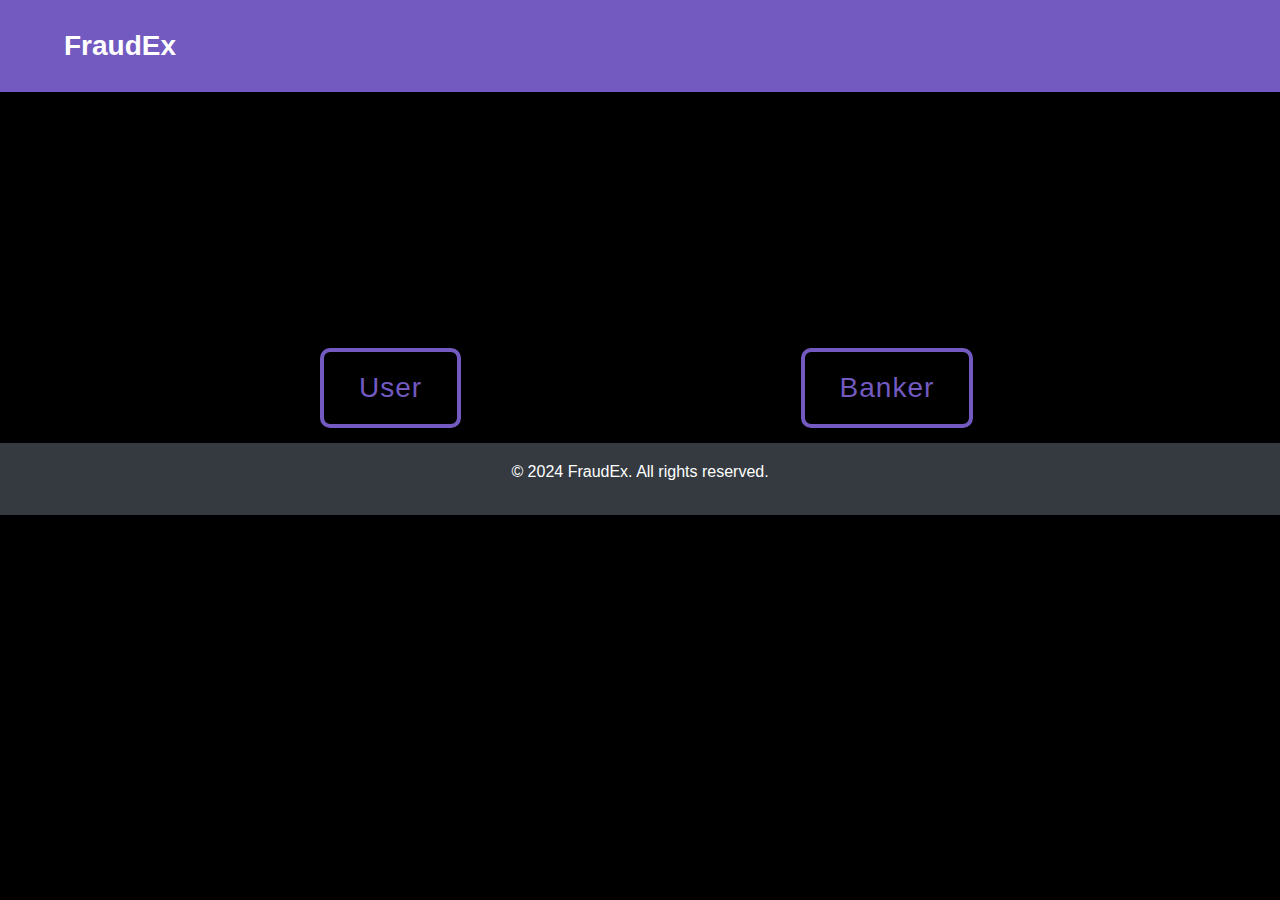
<file: FraudEx/index.html>
<!DOCTYPE html>
<html lang="en">
<head>
    <meta charset="UTF-8">
    <meta name="viewport" content="width=device-width, initial-scale=1.0">
    <title>FraudEx</title>
    <link rel="stylesheet" href="styles.css">
</head>
<body>
    <nav>
        <div class="nav-container">
            <a href="#" class="logo">FraudEx</a>
           
        </div>
    </nav>
    <div class="buttons-container">
       <button class="huge-button" id="user-button">User</button>
        <button class="huge-button" id="banker-button">Banker</button>
    </div>
    <footer>
        <div class="footer-container">
            
                <p><center>&copy; 2024 FraudEx. All rights reserved.</center></p>
        </div>
    </footer>
    <script>
                document.getElementById('user-button').addEventListener('click', function() {
    window.location.href = 'user.html'; // Change to the URL of the User page
});

document.getElementById('banker-button').addEventListener('click', function() {
    window.location.href = 'banker.html'; // Change to the URL of the Banker page
});

    </script>
</body>

</html>
</file>
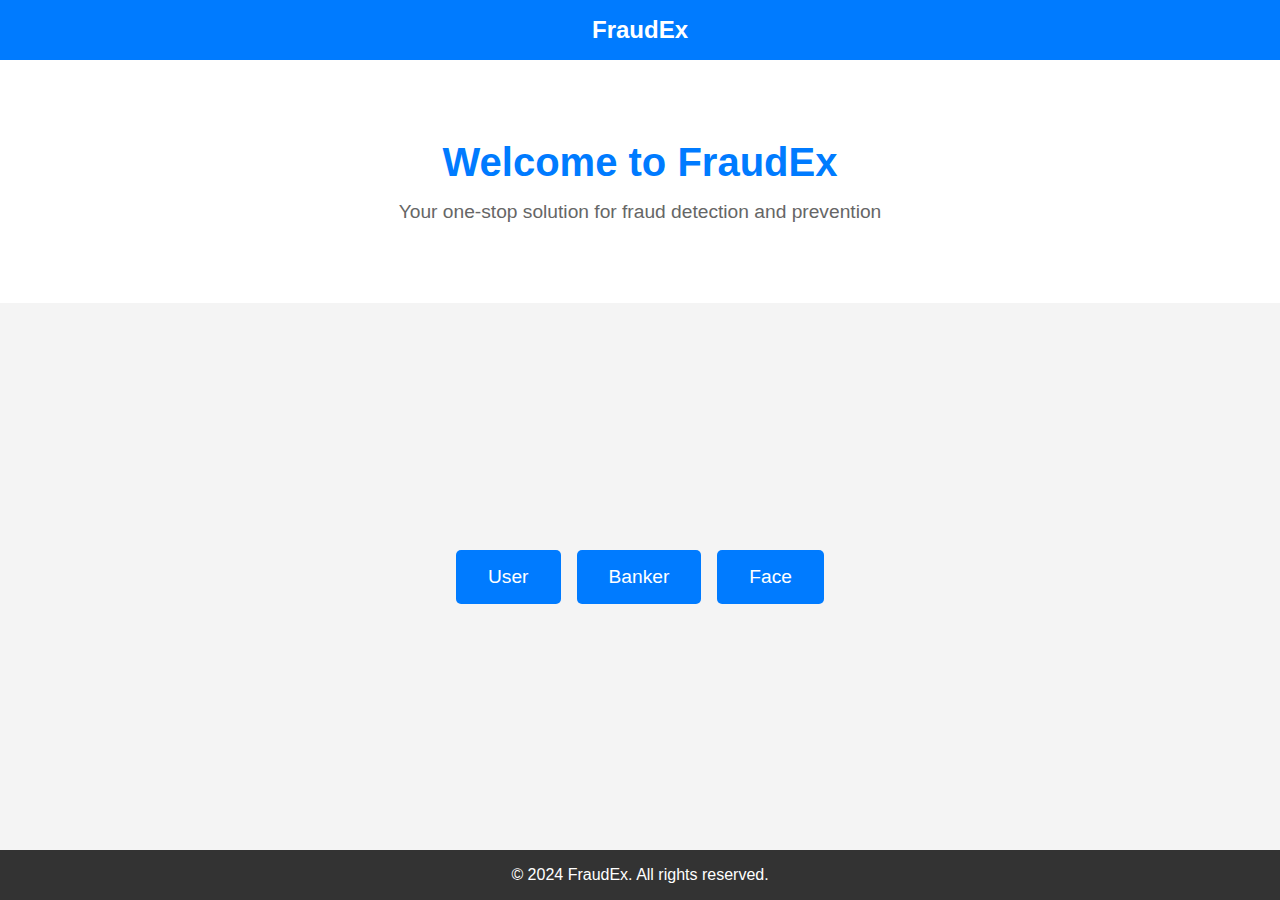
<file: frontend/index.html>
<!DOCTYPE html>
<html lang="en">

<head>
    <meta charset="UTF-8">
    <meta name="viewport" content="width=device-width, initial-scale=1.0">
    <title>FraudEx</title>
    <link rel="stylesheet" href="styles.css">
</head>

<body>
    <nav>
        <div class="nav-container">
            <a href="#" class="logo">FraudEx</a>
        </div>
    </nav>
    <div class="hero">
        <h1>Welcome to FraudEx</h1>
        <p>Your one-stop solution for fraud detection and prevention</p>
    </div>
    <div class="buttons-container">
        <button class="huge-button" id="user-button">User</button>
        <button class="huge-button" id="banker-button">Banker</button>
        <button class="huge-button" id="face-button">Face</button>
    </div>
    <footer>
        <div class="footer-container">
            <p>&copy; 2024 FraudEx. All rights reserved.</p>
        </div>
    </footer>
    <script>
        document.getElementById('user-button').addEventListener('click', function () {
            window.location.href = 'user.html';
        });

        document.getElementById('banker-button').addEventListener('click', function () {
            window.location.href = 'banker.html';
        });

        document.getElementById('face-button').addEventListener('click', function () {
            window.location.href = 'store_face.html';
        });
    </script>
</body>

</html>
</file>
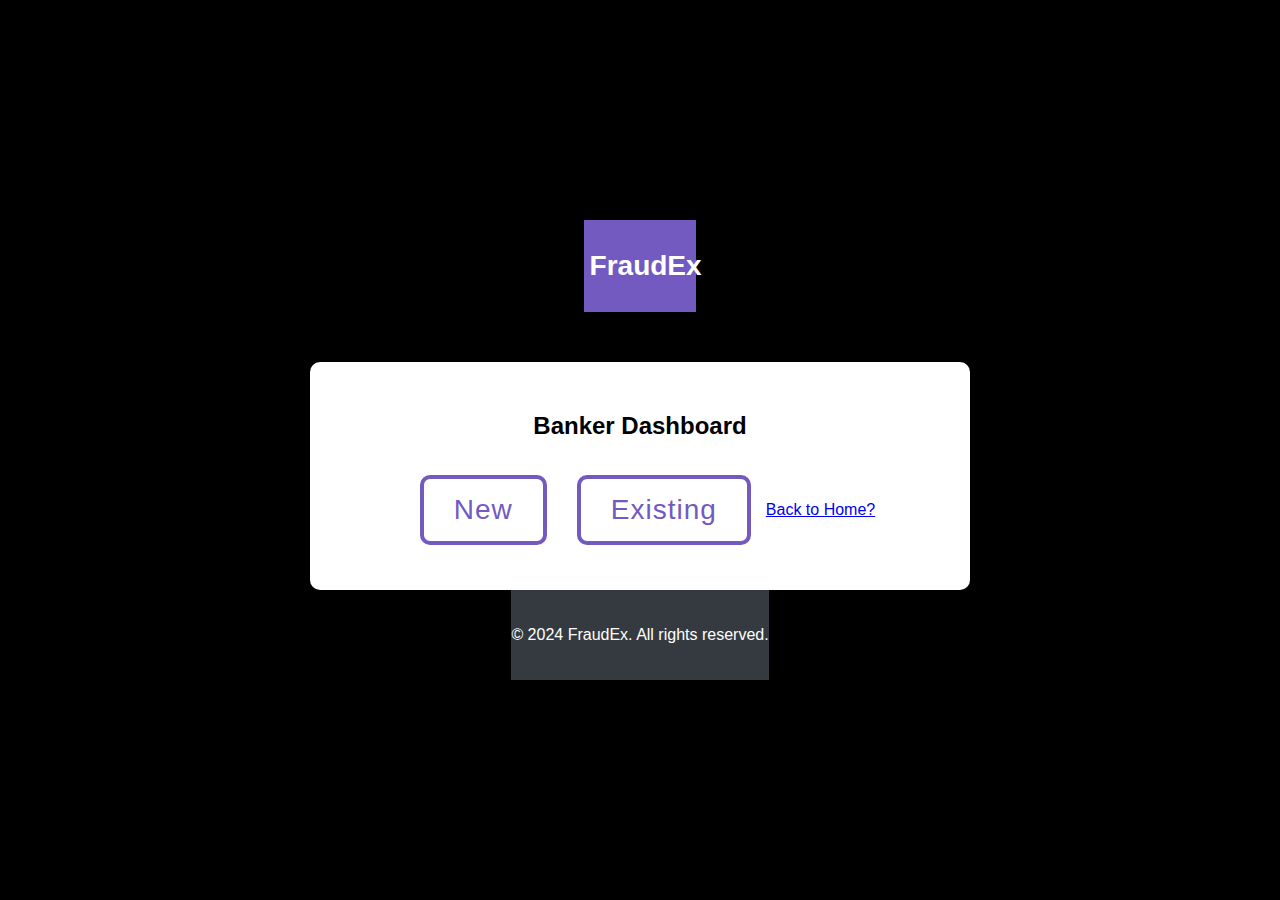
<file: FraudEx/banker.html>
<!DOCTYPE html>
<html lang="en">
<head>
    <meta charset="UTF-8">
    <meta name="viewport" content="width=device-width, initial-scale=1.0">
    <title>Banker Dashboard</title>
    <link rel="stylesheet" href="https://cdnjs.cloudflare.com/ajax/libs/font-awesome/5.15.4/css/all.min.css">
    <link rel="stylesheet" href="banker.css">
</head>
<body>
    <form class="form-container" action="#">
        <nav>
            <div class="nav-container">
                <a href="#" class="logo">FraudEx</a>
            </div>
        </nav>

        <div class="form-content">
            <h2>Banker Dashboard</h2>
            <div class="button-container">
                <button type="submit" class="huge-button" id="new-button">New</button>
                <button type="submit" class="huge-button" id="existing-button">Existing</button>
                <a href="index.html">Back to Home?</a>
            </div>
        </div>

        <footer>
         
            <div class="footer-bottom">
                <p>&copy; 2024 FraudEx. All rights reserved.</p>
            </div>
        </footer>
    </form>
   

</body>
</html>
</file>
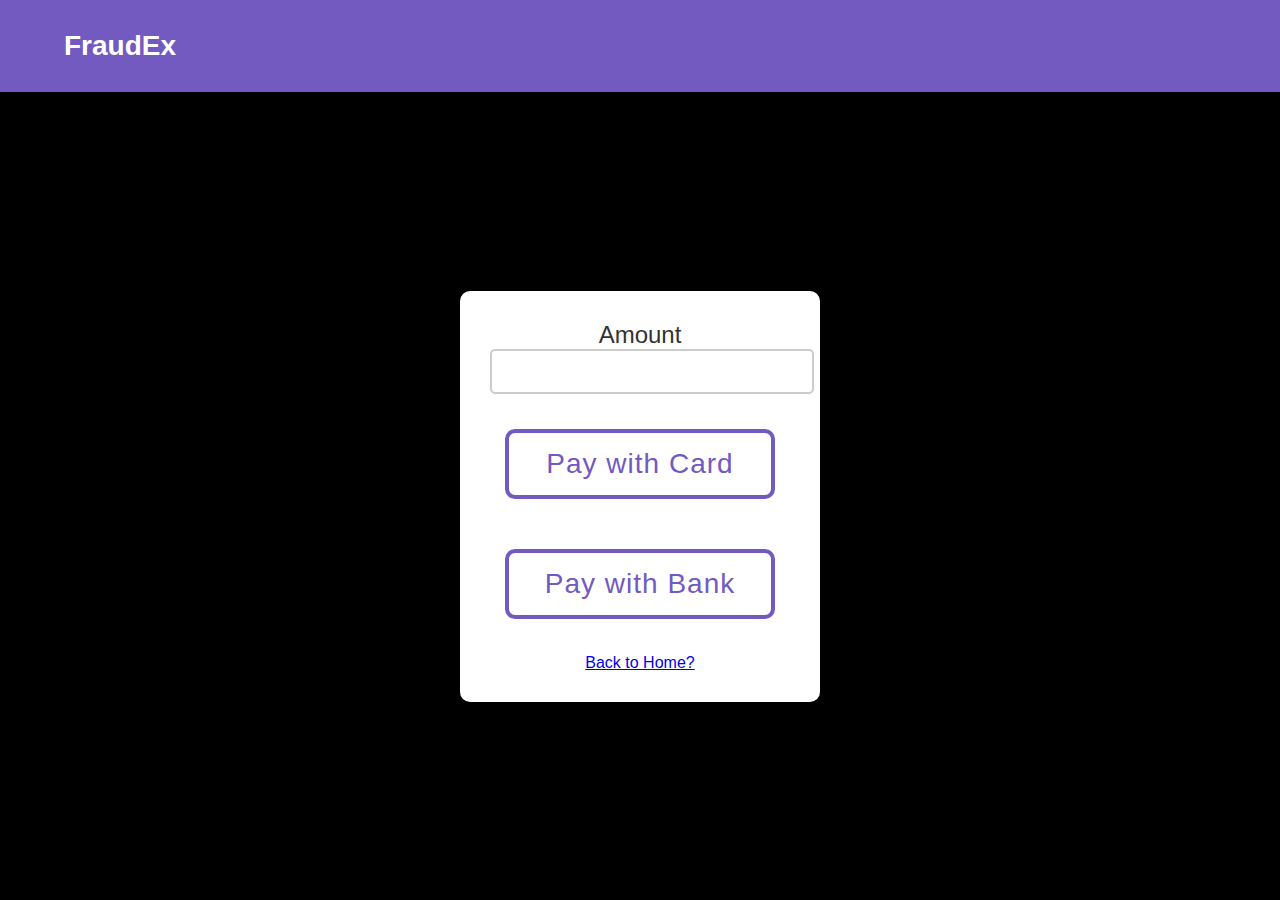
<file: FraudEx/user.html>
<!DOCTYPE html>
<html lang="en">
<head>
    <meta charset="UTF-8">
    <meta name="viewport" content="width=device-width, initial-scale=1.0">
    <title>Payment Gateway</title>
    <link rel="stylesheet" href="https://cdnjs.cloudflare.com/ajax/libs/font-awesome/5.15.4/css/all.min.css">
    <link rel="stylesheet" href="user.css">
</head>
<body>
    <nav>
        <div class="nav-container">
            <a href="#" class="logo">FraudEx</a>
        </div>
    </nav>

    <form class="payment-form" action="#">
        <div class="form-container">
            <label for="amount" class="form-label">Amount</label>
            <input type="text" id="amount" name="amount" class="form-input">
            <div class="payment-buttons">
                <button type="submit" class="huge-button" id="card-button">Pay with Card</button>
                <button type="submit" class="huge-button" id="bank-button">Pay with Bank</button>

                <a href="index.html">Back to Home?</a>
            </div>
        </div>
    </form>

   

</body>
</html>
</file>
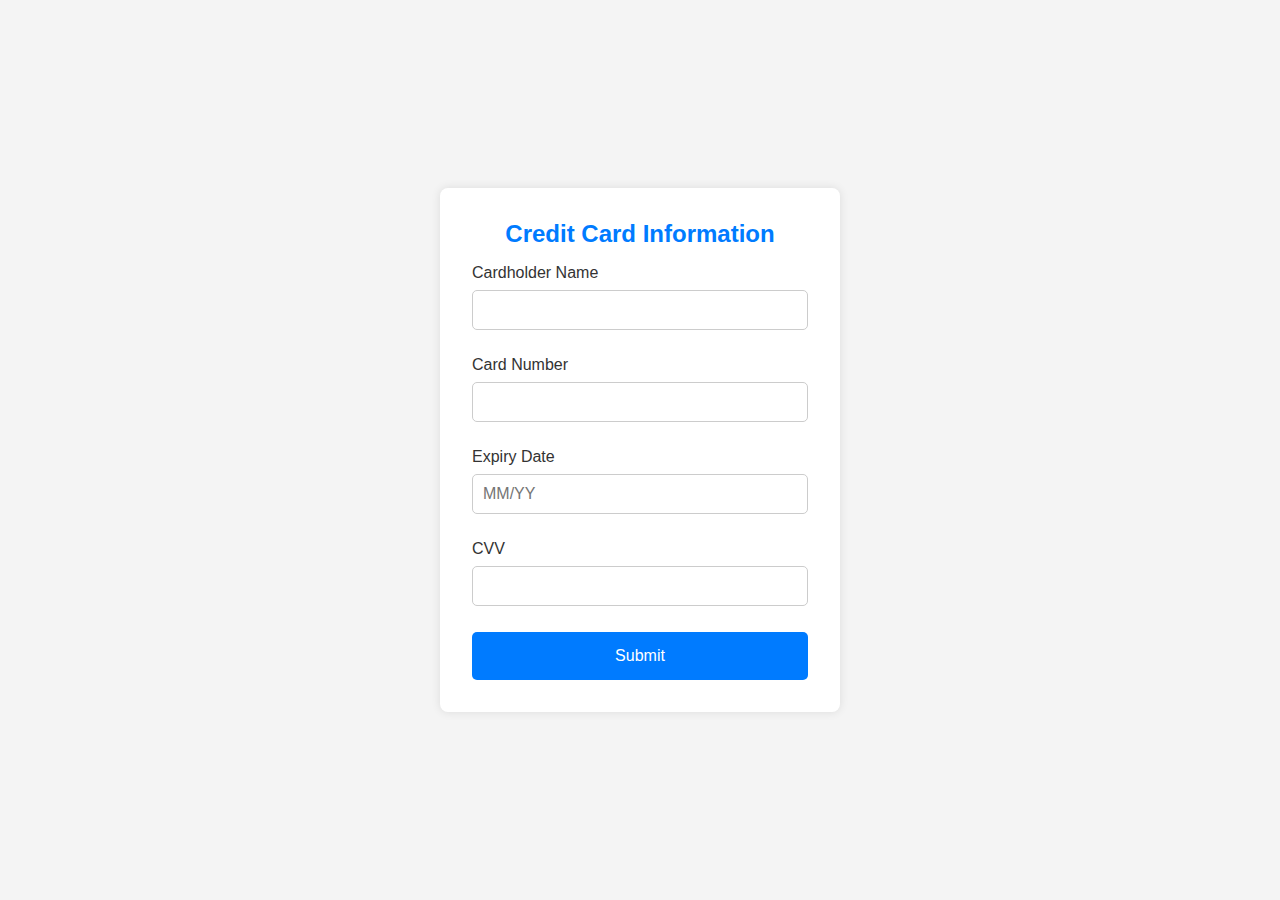
<file: frontend/credential.html>
<!DOCTYPE html>
<html lang="en">

<head>
    <meta charset="UTF-8">
    <meta name="viewport" content="width=device-width, initial-scale=1.0">
    <title>Credit Card Form</title>
    <style>
        /* Basic Reset */
* {
    margin: 0;
    padding: 0;
    box-sizing: border-box;
}

/* Global Styles */
body {
    font-family: 'Arial', sans-serif;
    color: #333;
    background: #f4f4f4;
    display: flex;
    justify-content: center;
    align-items: center;
    height: 100vh;
}

/* Form Container */
.form-container {
    background: #fff;
    padding: 2rem;
    border-radius: 8px;
    box-shadow: 0 0 10px rgba(0, 0, 0, 0.1);
    width: 100%;
    max-width: 400px;
    text-align: center;
}

h2 {
    font-size: 1.5rem;
    margin-bottom: 1rem;
    color: #007bff;
}

.form-group {
    margin-bottom: 1rem;
    text-align: left;
}

.form-label {
    display: block;
    margin-bottom: 0.5rem;
    font-size: 1rem;
    color: #333;
}

.form-input {
    width: 100%;
    padding: 10px;
    font-size: 1rem;
    margin-bottom: 10px;
    border: 1px solid #ccc;
    border-radius: 5px;
    box-sizing: border-box;
}

.submit-button {
    display: block;
    width: 100%;
    padding: 15px;
    font-size: 1rem;
    cursor: pointer;
    background-color: #007bff;
    color: #fff;
    border: none;
    border-radius: 5px;
    text-align: center;
    text-decoration: none;
}

.submit-button:hover {
    background-color: #0056b3;
}

    </style>
</head>

<body>
    <div class="form-container">
        <h2>Credit Card Information</h2>
        <form id="creditCardForm">
            <div class="form-group">
                <label for="cardName" class="form-label">Cardholder Name</label>
                <input type="text" id="cardName" name="cardName" class="form-input" required>
            </div>
            <div class="form-group">
                <label for="cardNumber" class="form-label">Card Number</label>
                <input type="text" id="cardNumber" name="cardNumber" class="form-input" required>
            </div>
            <div class="form-group">
                <label for="expiryDate" class="form-label">Expiry Date</label>
                <input type="text" id="expiryDate" name="expiryDate" class="form-input" placeholder="MM/YY" required>
            </div>
            <div class="form-group">
                <label for="cvv" class="form-label">CVV</label>
                <input type="text" id="cvv" name="cvv" class="form-input" required>
            </div>
            <button type="submit" class="submit-button">Submit</button>
        </form>
    </div>
</body>

</html>
</file>
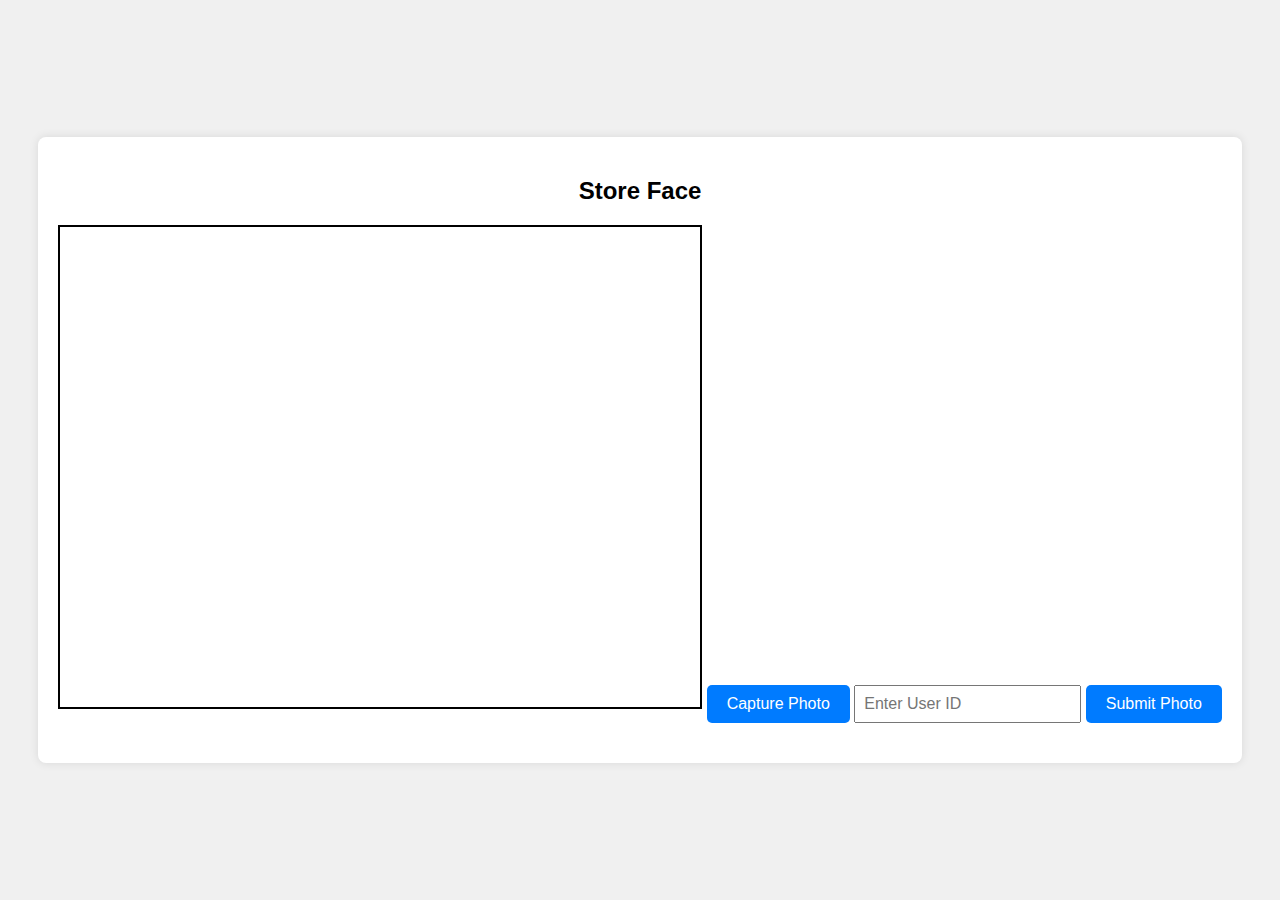
<file: frontend/store_face.html>
<!DOCTYPE html>
<html lang="en">

<head>
    <meta charset="UTF-8">
    <meta name="viewport" content="width=device-width, initial-scale=1.0">
    <title>Store Face</title>
    <style>
        body {
            font-family: Arial, sans-serif;
            display: flex;
            justify-content: center;
            align-items: center;
            height: 100vh;
            margin: 0;
            background-color: #f0f0f0;
        }

        .container {
            text-align: center;
            background-color: #fff;
            padding: 20px;
            border-radius: 8px;
            box-shadow: 0 0 10px rgba(0, 0, 0, 0.1);
        }

        .video-container {
            position: relative;
            display: inline-block;
        }

        #video {
            border: 2px solid #000;
        }

        .button {
            margin-top: 10px;
            padding: 10px 20px;
            font-size: 16px;
            cursor: pointer;
            background-color: #007BFF;
            color: #fff;
            border: none;
            border-radius: 5px;
        }

        .button:hover {
            background-color: #0056b3;
        }

        #message {
            margin-top: 20px;
            font-size: 18px;
        }
    </style>
</head>

<body>
    <div class="container">
        <h2>Store Face</h2>
        <div class="video-container">
            <video id="video" width="640" height="480" autoplay></video>
            <button id="capture" class="button">Capture Photo</button>
        </div>
        <canvas id="canvas" width="640" height="480" style="display: none;"></canvas>
        <input type="text" id="userId" placeholder="Enter User ID"
            style="margin-top: 10px; padding: 8px; font-size: 16px;">
        <button id="submit" class="button">Submit Photo</button>
        <p id="message"></p>
    </div>
    <script>
        document.addEventListener('DOMContentLoaded', () => {
            const video = document.getElementById('video');
            const canvas = document.getElementById('canvas');
            const captureButton = document.getElementById('capture');
            const submitButton = document.getElementById('submit');
            const userIdInput = document.getElementById('userId');
            const message = document.getElementById('message');

            // Get access to the camera
            if (navigator.mediaDevices && navigator.mediaDevices.getUserMedia) {
                navigator.mediaDevices.getUserMedia({ video: true }).then(stream => {
                    video.srcObject = stream;
                    video.play();
                });
            }

            // Capture photo
            captureButton.addEventListener('click', () => {
                const context = canvas.getContext('2d');
                context.drawImage(video, 0, 0, 640, 480);
                message.textContent = 'Photo captured!';
                message.style.color = 'green';
            });

            // Submit photo
            submitButton.addEventListener('click', () => {
                const dataURL = canvas.toDataURL('image/jpeg');
                const base64Image = dataURL.split(',')[1];
                const userId = userIdInput.value.trim();

                if (!userId) {
                    message.textContent = 'Please enter a valid User ID.';
                    message.style.color = 'red';
                    return;
                }

                fetch('http://127.0.0.1:5000/store_face', {
                    method: 'POST',
                    headers: {
                        'Content-Type': 'application/json'
                    },
                    body: JSON.stringify({
                        image: base64Image,
                        user_id: userId
                    })
                })
                    .then(response => response.json())
                    .then(data => {
                        if (data.error) {
                            message.textContent = `Error: ${data.error}`;
                            message.style.color = 'red';
                        } else {
                            message.textContent = 'Face stored successfully!';
                            message.style.color = 'green';
                        }
                    })
                    .catch(error => {
                        console.error('Error:', error);
                        message.textContent = 'An error occurred. Please try again.';
                        message.style.color = 'red';
                    });
            });
        });
    </script>
</body>

</html>
</file>
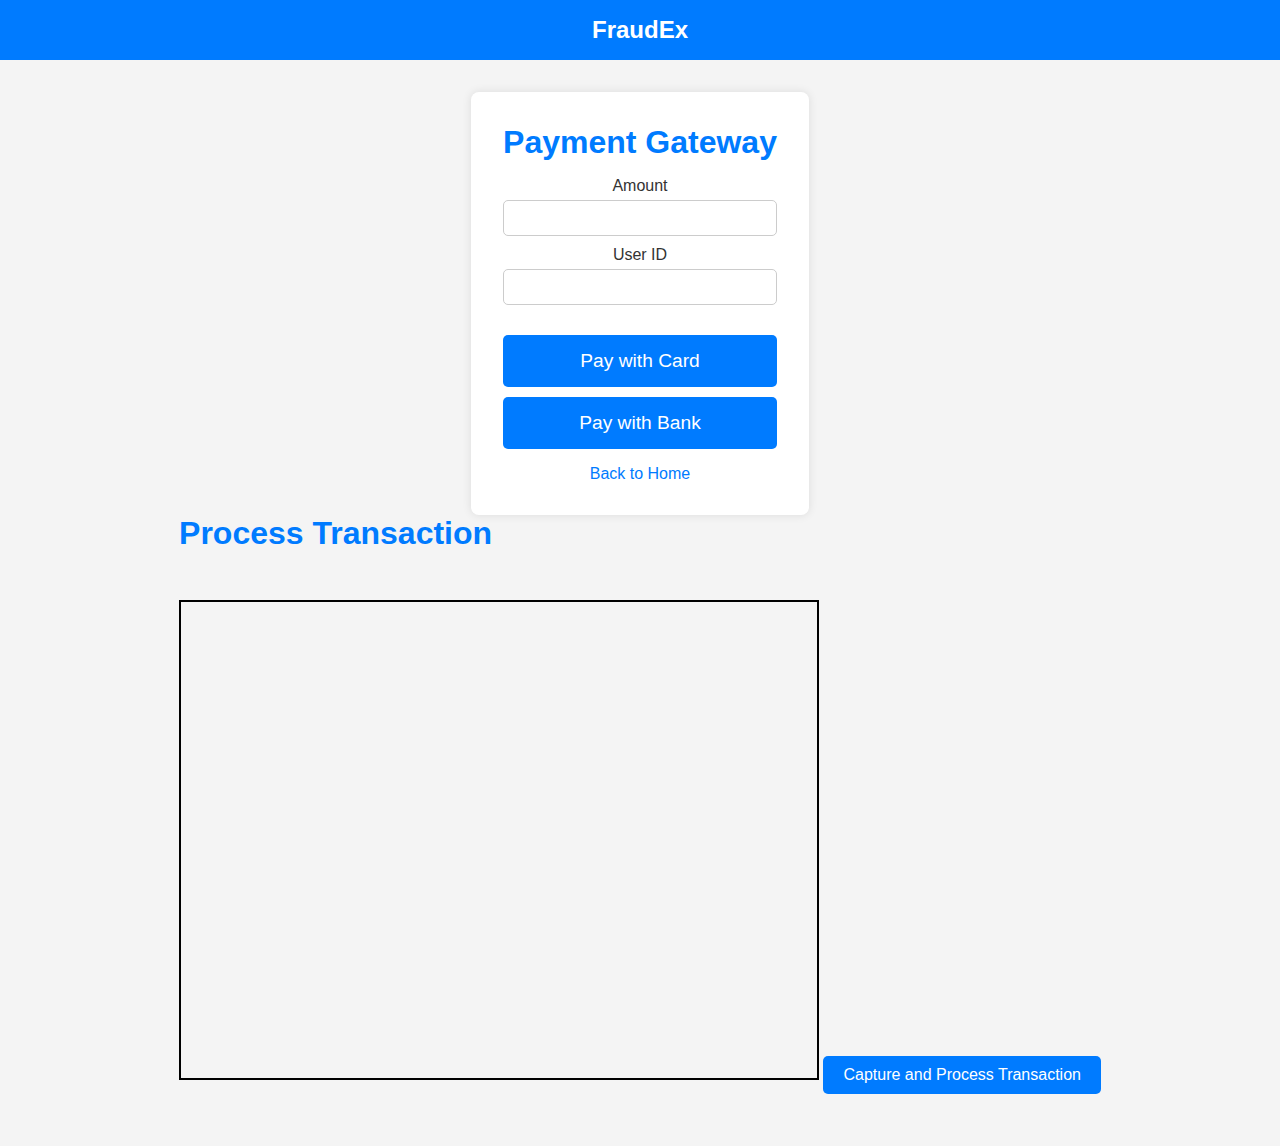
<file: frontend/user.html>
<!DOCTYPE html>
<html lang="en">

<head>
    <meta charset="UTF-8">
    <meta name="viewport" content="width=device-width, initial-scale=1.0">
    <title>Payment Gateway</title>
    <link rel="stylesheet" href="https://cdnjs.cloudflare.com/ajax/libs/font-awesome/5.15.4/css/all.min.css">
    <link rel="stylesheet" href="user.css">
</head>

<body>
    <nav>
        <div class="nav-container">
            <a href="#" class="logo">FraudEx</a>
        </div>
    </nav>

    <div class="content">
        <!-- Payment Form -->
        <form class="payment-form" id="paymentForm">
            <div class="form-container">
                <h2>Payment Gateway</h2>
                <label for="amount" class="form-label">Amount</label>
                <input type="text" id="amount" name="amount" class="form-input">
                <label for="user_id" class="form-label">User ID</label>
                <input type="text" id="user_id" name="user_id" class="form-input">
                <div class="payment-buttons">
                    <button type="button" class="huge-button" id="card-button">Pay with Card</button>
                    <button type="button" class="huge-button" id="bank-button">Pay with Bank</button>
                </div>
                <div class="back-link">
                    <a href="index.html">Back to Home</a>
                </div>
            </div>
        </form>

        <!-- Transaction Processing Section -->
        <div class="transaction-processing container">
            <h2>Process Transaction</h2>
            <div class="video-container">
                <video id="video" width="640" height="480" autoplay></video>
                <button id="capture" class="button">Capture and Process Transaction</button>
            </div>
            <canvas id="canvas" width="640" height="480" style="display: none;"></canvas>
            <p id="message"></p>
        </div>
    </div>

    <!-- Include jQuery for AJAX functionality -->
    <script src="https://cdnjs.cloudflare.com/ajax/libs/jquery/3.6.0/jquery.min.js"></script>

    <script>
        $(document).ready(function () {
            // Function to handle form submission
            $('#card-button').click(function () {
                submitPayment('card');
            });

            $('#bank-button').click(function () {
                submitPayment('bank');
            });

            function submitPayment(paymentType) {
                // Get amount and user_id input values
                var amount = $('#amount').val();
                var userId = $('#user_id').val();

                // Validate amount and user_id (you may want more robust validation)
                if (amount === '' || isNaN(amount)) {
                    alert('Please enter a valid amount.');
                    return;
                }
                if (!userId) {
                    alert('Please enter a valid User ID.');
                    return;
                }

                // Access the device camera and stream to video element
                navigator.mediaDevices.getUserMedia({ video: true })
                    .then(stream => {
                        const video = document.getElementById('video');
                        video.srcObject = stream;
                    })
                    .catch(err => {
                        console.error("Error accessing the camera: " + err);
                    });

                $('#capture').click(function () {
                    // Create a canvas to capture the image from the video
                    const canvas = document.getElementById('canvas');
                    canvas.width = video.videoWidth;
                    canvas.height = video.videoHeight;
                    const context = canvas.getContext('2d');
                    context.drawImage(video, 0, 0, canvas.width, canvas.height);
                    const image = canvas.toDataURL('image/jpeg');

                    // Remove the data URL prefix to get only base64 string
                    const base64Image = image.split(',')[1];

                    // Send captured image, user ID, and amount to server for transaction processing
                    fetch('http://127.0.0.1:5000/process_transaction', {
                        method: 'POST',
                        headers: {
                            'Content-Type': 'application/json'
                        },
                        body: JSON.stringify({
                            image: base64Image,
                            user_id: userId,
                            amount: amount
                        })
                    })
                        .then(response => {
                            if (!response.ok) {
                                throw new Error('Network response was not ok: ' + response.statusText);
                            }
                            return response.json();
                        })
                        .then(data => {
                            // Handle response from server
                            if (data.authorized) {
                                alert('Transaction authorized successfully!');
                            } else {
                                alert('Transaction not authorized. Please try again.');
                            }
                        })
                        .catch(error => {
                            console.error('Error:', error);
                            alert('Error processing transaction. Please try again later.');
                        });
                });
            }
        });
    </script>
</body>

</html>
</file>
<file: FraudEx/styles.css>
body {
    margin: 0;
    font-family: 'Roboto', sans-serif;
    background-color: black;
    display: flex;
    flex-direction: column;
    min-height: 100vh;
}

nav {
    background-color: #725AC1;
    color: #fff;
    padding: 30px 0;
    box-shadow: 0 2px 4px rgba(0, 0, 0, 0.1);
}

.nav-container {
    display: flex;
    justify-content: space-between;
    align-items: center;
    width: 90%;
    margin: 0 auto;
}

.logo {
    font-size: 28px;
    text-decoration: none;
    color: #fff;
    font-weight: bold;
}

.nav-links {
    list-style: none;
    display: flex;
    margin: 0;
    padding: 0;
}

.nav-links li {
    margin-left: 25px;
}

.nav-links a {
    text-decoration: none;
    color: #fff;
    font-size: 18px;
    transition: color 0.3s;
}

.nav-links a:hover {
    color: #007bff;
}

.button-container {
    display: flex;
    justify-content: center;
    align-items: center;
    flex-grow: 1;
}

button {
    position: relative;
    display: inline-block;
    margin: 15px;
    padding: 20px 35px;
    text-align: center;
    font-size: 28px;
    letter-spacing: 1px;
    text-decoration: none;
    color: #725AC1;
    background: transparent;
    cursor: pointer;
    transition: ease-out 0.5s;
    border: 4px solid #725AC1;
    border-radius: 10px;
    box-shadow: inset 0 0 0 0 #725AC1;
    margin-top: 20%;
    margin-left: 25%;
}

button:hover {
    color: white;
    box-shadow: inset 0 -100px 0 0 #725AC1;
}

button:active {
    transform: scale(0.9);
}

footer {
    background-color: #343a40;
    color: #fff;
    padding: 20px 0;
}

.footer-container {
    display: flex;
    justify-content: space-between;
    width: 90%;
    margin: 0 auto;
    flex-wrap: wrap;
}

.footer-section {
    flex: 1;
    margin: 20px;
}

.footer-section h3 {
    font-size: 20px;
    margin-bottom: 20px;
    color: #007bff;
}

.footer-section p, .footer-section ul, .footer-section a {
    font-size: 16px;
    color: #ddd;
    text-decoration: none;
}
</file>
<file: FraudEx/banker.css>
/* styles.css */

body {
    margin: 0;
    font-family: 'Roboto', sans-serif;
    background-color: black;
    display: flex;
    flex-direction: column;
    min-height: 100vh;
}

nav {
    background-color: #725AC1;
    color: #fff;
    padding: 30px 0;
    box-shadow: 0 2px 4px rgba(0, 0, 0, 0.1);
}

.nav-container {
    display: flex;
    justify-content: space-between;
    align-items: center;
    width: 90%;
    margin: 0 auto;
}

.logo {
    font-size: 28px;
    text-decoration: none;
    color: #fff;
    font-weight: bold;
}

.nav-links {
    list-style: none;
    display: flex;
    margin: 0;
    padding: 0;
}

.nav-links li {
    margin-left: 25px;
}

.nav-links a {
    text-decoration: none;
    color: #fff;
    font-size: 18px;
    transition: color 0.3s;
}

.nav-links a:hover {
    color: #007bff;
}

.form-container {
    display: flex;
    flex-direction: column;
    align-items: center;
    justify-content: center;
    flex-grow: 1;
    padding: 20px;
}

.form-content {
    display: flex;
    flex-direction: column;
    align-items: center;
    justify-content: center;
    background-color: #fff;
    box-shadow: 0 4px 8px rgba(0, 0, 0, 0.1);
    border-radius: 10px;
    width: 50%;
    max-width: 600px;
    padding: 30px;
    margin-top: 50px;
}

.form-label {
    font-size: 24px;
    margin-bottom: 10px;
    color: #333;
}

.form-input {
    padding: 10px;
    font-size: 18px;
    width: 100%;
    margin-bottom: 20px;
    border-radius: 5px;
    border: 2px solid #ccc;
}

.button-container {
    display: flex;
    justify-content: center;
    align-items: center;
    flex-grow: 1;
}

button {
    position: relative;
    display: inline-block;
    margin: 15px;
    padding: 15px 30px;
    text-align: center;
    font-size: 28px;
    letter-spacing: 1px;
    text-decoration: none;
    color: #725AC1;
    background: transparent;
    cursor: pointer;
    transition: ease-out 0.5s;
    border: 4px solid #725AC1;
    border-radius: 10px;
    box-shadow: inset 0 0 0 0 #725AC1;
}

button:hover {
    color: white;
    box-shadow: inset 0 -100px 0 0 #725AC1;
}

button:active {
    transform: scale(0.9);
}

footer {
    background-color: #343a40;
    color: #fff;
    padding: 20px 0;
}

.footer-container {
    display: flex;
    justify-content: space-between;
    width: 90%;
    margin: 0 auto;
    flex-wrap: wrap;
}

.footer-section {
    flex: 1;
    margin: 20px;
}

.footer-section h3 {
    font-size: 20px;
    margin-bottom: 20px;
    color: #007bff;
}

.footer-section p, .footer-section ul, .footer-section a {
    font-size: 16px;
    color: #ddd;
    text-decoration: none;
}
</file>
<file: FraudEx/user.css>
/* styles.css */

body {
    margin: 0;
    font-family: 'Roboto', sans-serif;
    background-color: black;
    display: flex;
    flex-direction: column;
    min-height: 100vh;
}

nav {
    background-color: #725AC1;
    color: #fff;
    padding: 30px 0;
    box-shadow: 0 2px 4px rgba(0, 0, 0, 0.1);
}

.nav-container {
    display: flex;
    justify-content: space-between;
    align-items: center;
    width: 90%;
    margin: 0 auto;
}

.logo {
    font-size: 28px;
    text-decoration: none;
    color: #fff;
    font-weight: bold;
}

.nav-links {
    list-style: none;
    display: flex;
    margin: 0;
    padding: 0;
}

.nav-links li {
    margin-left: 25px;
}

.nav-links a {
    text-decoration: none;
    color: #fff;
    font-size: 18px;
    transition: color 0.3s;
}

.nav-links a:hover {
    color: #007bff;
}

.payment-form {
    display: flex;
    justify-content: center;
    align-items: center;
    flex-grow: 1;
}

.form-container {
    background-color: #fff;
    padding: 30px;
    border-radius: 10px;
    box-shadow: 0 4px 8px rgba(0, 0, 0, 0.1);
    text-align: center;
    width: 300px;
}

.form-label {
    font-size: 24px;
    margin-bottom: 10px;
    color: #333;
}

.form-input {
    padding: 10px;
    font-size: 18px;
    width: 100%;
    margin-bottom: 20px;
    border-radius: 5px;
    border: 2px solid #ccc;
}

.payment-buttons {
    display: flex;
    flex-direction: column;
    gap: 20px;
}

button {
    position: relative;
    display: inline-block;
    margin: 15px;
    padding: 15px 30px;
    text-align: center;
    font-size: 28px;
    letter-spacing: 1px;
    text-decoration: none;
    color: #725AC1;
    background: transparent;
    cursor: pointer;
    transition: ease-out 0.5s;
    border: 4px solid #725AC1;
    border-radius: 10px;
    box-shadow: inset 0 0 0 0 #725AC1;
   
}

button:hover {
    color: white;
    box-shadow: inset 0 -100px 0 0 #725AC1;
}

button:active {
    transform: scale(0.9);
}

footer {
    background-color: #343a40;
    color: #fff;
    padding: 20px 0;
}

.footer-container {
    display: flex;
    justify-content: space-between;
    width: 90%;
    margin: 0 auto;
    flex-wrap: wrap;
}

.footer-section {
    flex: 1;
    margin: 20px;
}

.footer-section h3 {
    font-size: 20px;
    margin-bottom: 20px;
    color: #007bff;
}

.footer-section p, .footer-section ul, .footer-section a {
    font-size: 16px;
    color: #ddd;
    text-decoration: none;
}
</file>
<file: frontend/styles.css>
/* Basic Reset */
* {
    margin: 0;
    padding: 0;
    box-sizing: border-box;
}

/* Global Styles */
body {
    font-family: 'Arial', sans-serif;
    color: #333;
    background: #f4f4f4;
    display: flex;
    flex-direction: column;
    min-height: 100vh;
}

/* Navigation */
nav {
    background: #007bff;
    color: #fff;
    padding: 1rem;
}

.nav-container {
    display: flex;
    justify-content: center;
}

.logo {
    font-size: 1.5rem;
    font-weight: bold;
    text-decoration: none;
    color: #fff;
}

/* Hero Section */
.hero {
    background: #fff;
    text-align: center;
    padding: 5rem 3rem;
}

.hero h1 {
    font-size: 2.5rem;
    margin-bottom: 1rem;
    color: #007bff;
}

.hero p {
    font-size: 1.2rem;
    color: #666;
}

/* Buttons Container */
.buttons-container {
    display: flex;
    justify-content: center;
    align-items: center;
    flex: 1;
    gap: 1rem;
}

.huge-button {
    background: #007bff;
    color: #fff;
    border: none;
    padding: 1rem 2rem;
    font-size: 1.2rem;
    border-radius: 5px;
    cursor: pointer;
    transition: background 0.3s;
}

.huge-button:hover {
    background: #0056b3;
}

/* Footer */
footer {
    background: #333;
    color: #fff;
    text-align: center;
    padding: 1rem;
}

.footer-container {
    max-width: 1200px;
    margin: 0 auto;
}
</file>
<file: frontend/user.css>
/* Basic Reset */
* {
    margin: 0;
    padding: 0;
    box-sizing: border-box;
}

/* Global Styles */
body {
    font-family: 'Arial', sans-serif;
    color: #333;
    background: #f4f4f4;
    display: flex;
    flex-direction: column;
    min-height: 100vh;
}

/* Navigation */
nav {
    background: #007bff;
    color: #fff;
    padding: 1rem;
}

.nav-container {
    display: flex;
    justify-content: center;
}

.logo {
    font-size: 1.5rem;
    font-weight: bold;
    text-decoration: none;
    color: #fff;
}

/* Content */
.content {
    display: flex;
    flex-direction: column;
    align-items: center;
    padding: 2rem 1rem;
    flex: 1;
    width: 100%;
    max-width: 1200px;
    margin: 0 auto;
}

h2 {
    font-size: 2rem;
    margin-bottom: 1rem;
    color: #007bff;
}

/* Form Container */
.form-container {
    background: #fff;
    padding: 2rem;
    border-radius: 8px;
    box-shadow: 0 0 10px rgba(0, 0, 0, 0.1);
    text-align: center;
    width: 100%;
    max-width: 500px;
}

.form-label {
    display: block;
    margin-bottom: 5px;
    font-size: 1rem;
    color: #333;
}

.form-input {
    width: 100%;
    padding: 8px;
    font-size: 1rem;
    margin-bottom: 10px;
    border: 1px solid #ccc;
    border-radius: 5px;
    box-sizing: border-box;
}

.payment-buttons {
    margin-top: 20px;
}

.huge-button {
    display: block;
    width: 100%;
    padding: 15px;
    font-size: 1.2rem;
    cursor: pointer;
    background-color: #007bff;
    color: #fff;
    border: none;
    border-radius: 5px;
    margin-bottom: 10px;
    text-align: center;
    text-decoration: none;
}

.huge-button:hover {
    background-color: #0056b3;
}

.back-link {
    margin-top: 1rem;
}

.back-link a {
    color: #007bff;
    text-decoration: none;
    font-size: 1rem;
    transition: color 0.3s;
}

.back-link a:hover {
    color: #0056b3;
}

/* Video Container */
.video-container {
    position: relative;
    display: inline-block;
    margin-top: 2rem;
}

#video {
    border: 2px solid #000;
}

.button {
    margin-top: 10px;
    padding: 10px 20px;
    font-size: 1rem;
    cursor: pointer;
    background-color: #007BFF;
    color: #fff;
    border: none;
    border-radius: 5px;
}

.button:hover {
    background-color: #0056b3;
}

#message {
    margin-top: 20px;
    font-size: 1rem;
    color: #333;
}

/* Footer */
.footer-bottom {
    text-align: center;
    padding: 1rem;
    background-color: #333;
    color: #fff;
    position: fixed;
    bottom: 0;
    width: 100%;
}
.transaction-processing container{
    display: flex;
    justify-content: center;
    align-items: center;
    height: 100vh;
    width: 100%;

}
</file>
